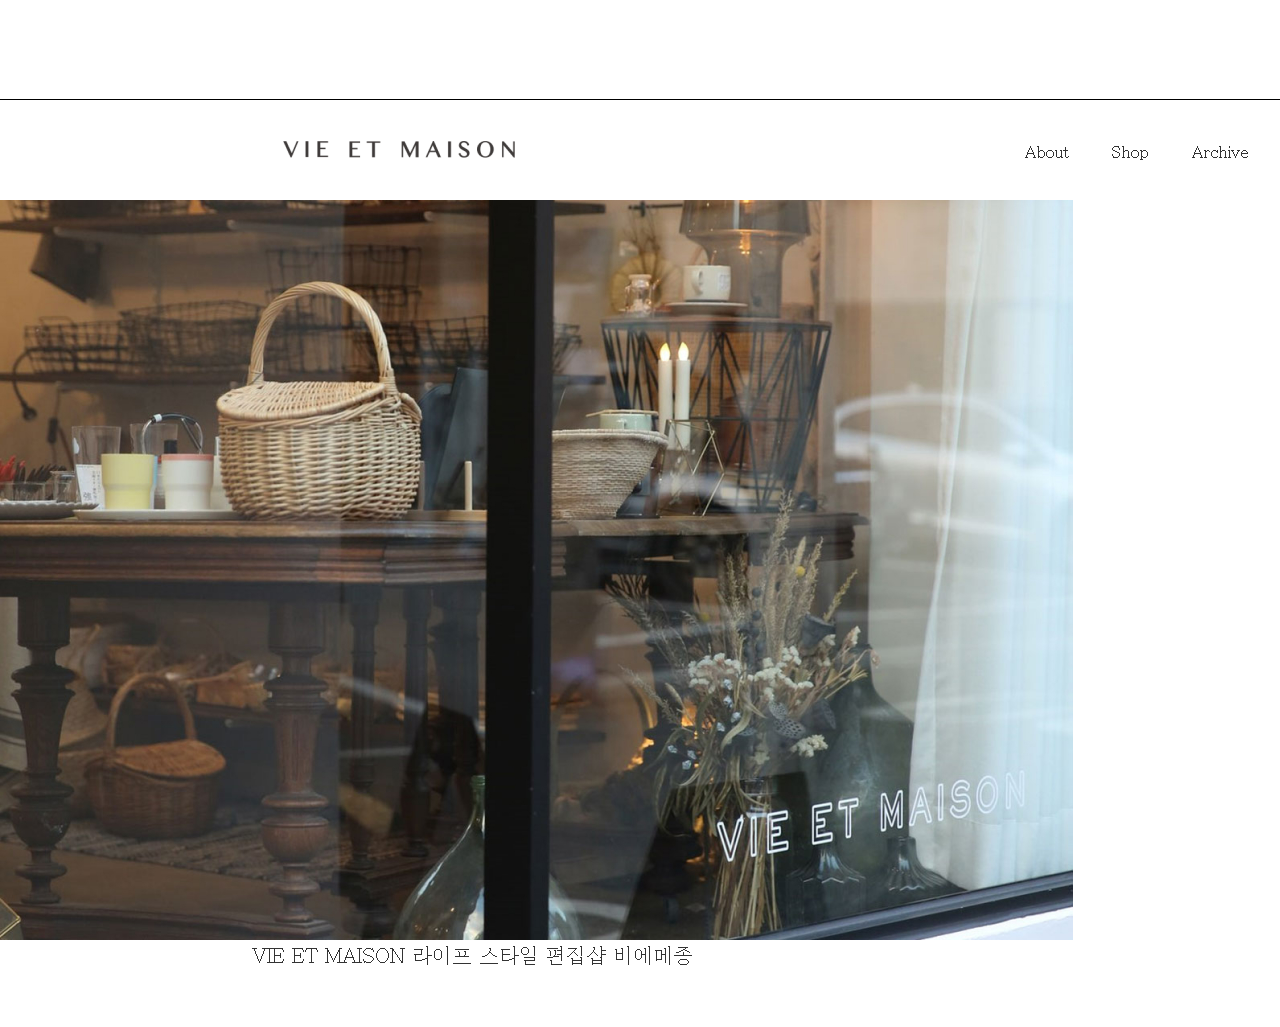
<file: index.html>
<!DOCTYPE html>
<html lang="ko">
<head>
    <meta charset="UTF-8">
    <meta name="viewport" content="width=device-width, initial-scale=1.0">
    <title>메인에서 만들기</title>
    <link rel="stylesheet" href="css/stye.css">
    <script src="https://cdnjs.cloudflare.com/ajax/libs/jquery/3.7.1/jquery.min.js" integrity="sha512-v2CJ7UaYy4JwqLDIrZUI/4hqeoQieOmAZNXBeQyjo21dadnwR+8ZaIJVT8EE2iyI61OV8e6M8PP2/4hpQINQ/g==" crossorigin="anonymous" referrerpolicy="no-referrer"></script>
    <!-- <script src="js/common.js"></script> -->
    <script src="js/common.js"></script>
</head>
<body>
    <div id="wrap">
        <header id="header"></header>
        <main id="main">
            <section class="main_visual">
                <img src="img/vieetmaison.png" alt="">
            </section>
        </main>
        <footer id="footer"></footer>
    </div><!-- #wrpa end -->
</body>
</html>
</file>
<file: css/stye.css>
@charset "utf-8";
@import url('common.css');
@import url('reset.css');
</file>
